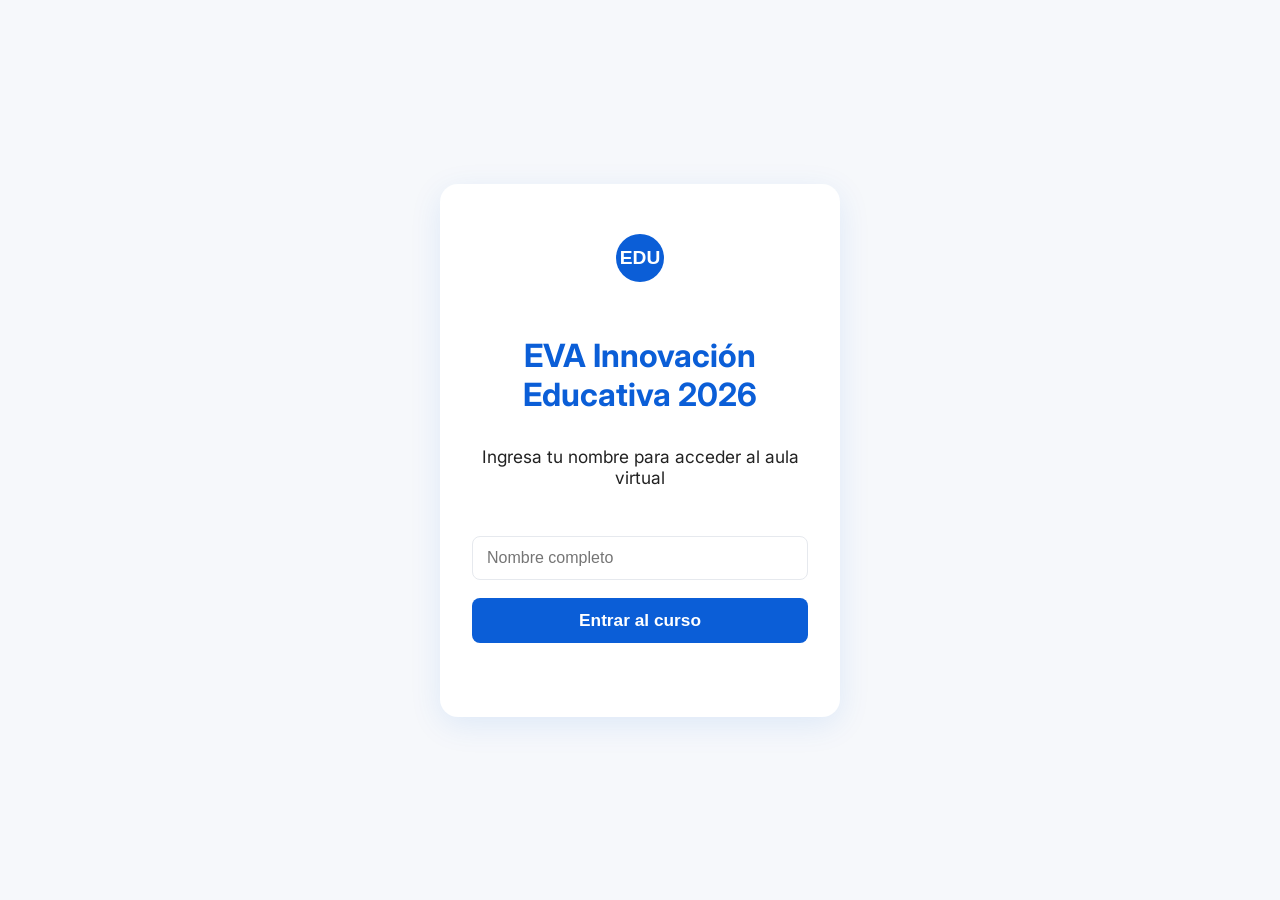
<file: index.html>
<!DOCTYPE html>
<html lang="es">

<head>

<meta charset="UTF-8">
<meta name="viewport" content="width=device-width,initial-scale=1">
<title>EVA Innovación Educativa 2026</title>
<link rel="icon" href="data:image/svg+xml,%3Csvg xmlns='http://www.w3.org/2000/svg' viewBox='0 0 100 100'%3E%3Crect width='100' height='100' fill='%230b5ed7'/%3E%3Ctext x='50' y='65' font-size='55' text-anchor='middle' fill='%23ffffff' font-family='Arial' font-weight='700'%3EE%3C/text%3E%3C/svg%3E">
<link rel="stylesheet" href="../Estilo-Css/style.css">
<link href="https://fonts.googleapis.com/css2?family=Inter:wght@300;400;600;700&display=swap" rel="stylesheet">
<script src="../Codigo Js/login.js" defer></script>

</head>


<body style="background:#f6f8fb;min-height:100vh;display:flex;align-items:center;justify-content:center;">
	<main style="width:100%;max-width:400px;margin:auto;background:#fff;border-radius:18px;box-shadow:0 8px 32px rgba(11,94,215,0.10);padding:38px 32px 32px 32px;display:flex;flex-direction:column;align-items:center;">
		<img src="../Images/educacion.svg" alt="Logo EVA" style="width:72px;margin-bottom:18px;">
		<h1 style="margin:0 0 8px 0;font-size:2rem;font-weight:700;color:#0b5ed7;text-align:center;">EVA Innovación Educativa 2026</h1>
		<p class="muted" style="margin:0 0 24px 0;text-align:center;font-size:1.08rem;">Ingresa tu nombre para acceder al aula virtual</p>
		<form onsubmit="login();return false;" style="width:100%">
			<div class="form-group" style="margin-bottom:18px;">
				<input id="usuario" name="usuario" type="text" placeholder="Nombre completo" aria-label="Nombre del estudiante" required style="width:100%;padding:12px 14px;font-size:1rem;border-radius:8px;border:1px solid #e6e9ee;">
			</div>
			<button type="submit" style="width:100%;background:#0b5ed7;color:#fff;font-weight:700;font-size:1.08rem;padding:12px 0;border-radius:8px;border:none;cursor:pointer;">Entrar al curso</button>
		</form>
		<div style="margin-top:18px;width:100%">
			<span class="muted" aria-live="polite" id="login-feedback"></span>
		</div>
	</main>
</body>

</html>
</file>
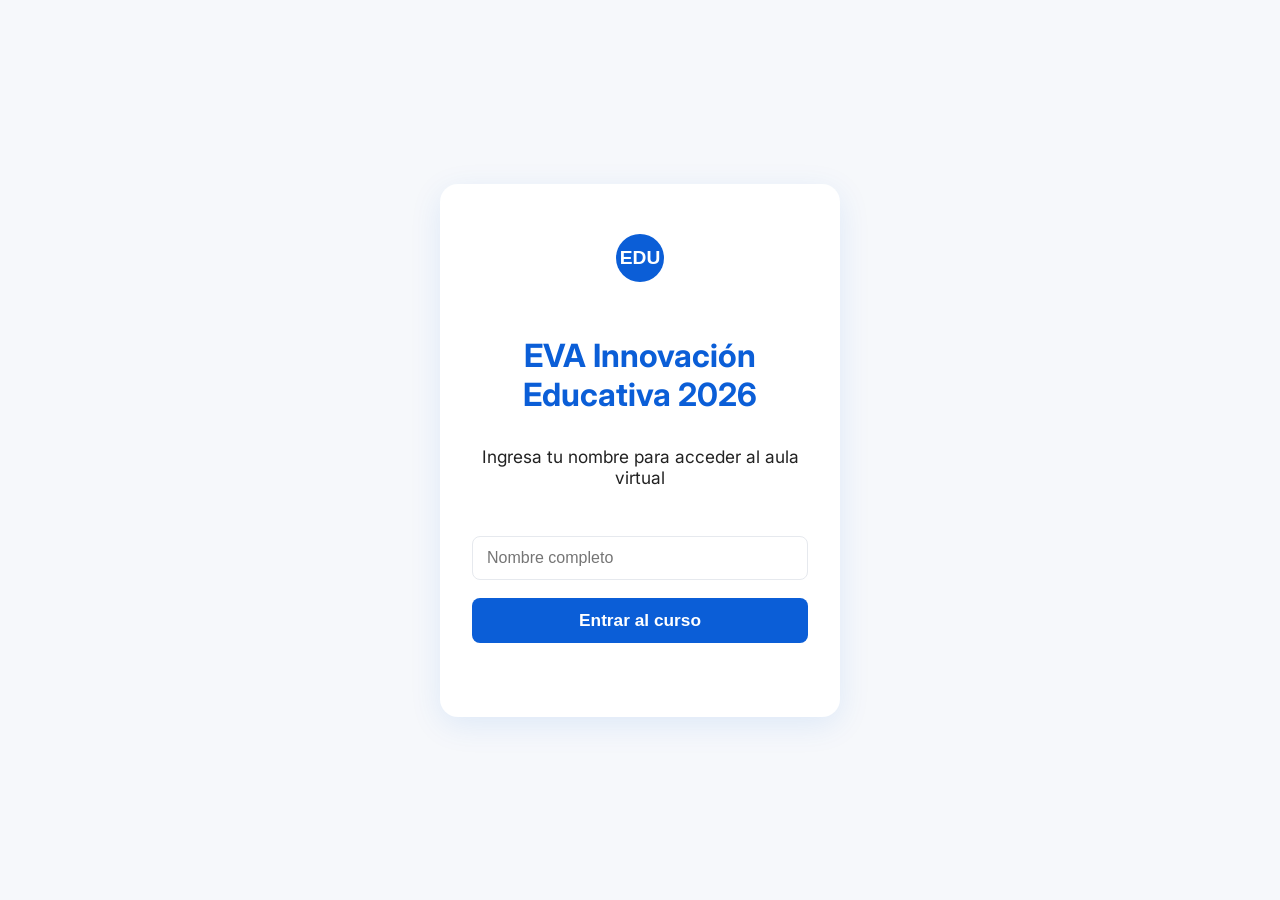
<file: actividades.html>
<!DOCTYPE html>
<html>

<head>

<meta charset="UTF-8">
<meta name="viewport" content="width=device-width,initial-scale=1">
<title>Actividades</title>
<link rel="icon" href="data:image/svg+xml,%3Csvg xmlns='http://www.w3.org/2000/svg' viewBox='0 0 100 100'%3E%3Crect width='100' height='100' fill='%230b5ed7'/%3E%3Ctext x='50' y='65' font-size='55' text-anchor='middle' fill='%23ffffff' font-family='Arial' font-weight='700'%3EE%3C/text%3E%3C/svg%3E">
<link rel="stylesheet" href="../Estilo-Css/style.css">
</head>

<body>
	<header>
		<h1>Actividades</h1>
	</header>
	<nav class="main-nav">
		<a href="dashboard.html">Inicio</a>
		<a href="recursos.html">Recursos</a>
		<a href="foro.html">Foro</a>
		<a href="evaluacion.html">Evaluación</a>
	</nav>

	<div class="container">
		<section class="card" aria-label="Actividades del curso">
			<div style="display:flex;gap:24px;flex-wrap:wrap;justify-content:center;margin-bottom:24px">
				<div class="activity-card" style="background:#fff;border-radius:12px;box-shadow:0 4px 16px rgba(16,24,40,0.08);padding:18px;width:260px;display:flex;flex-direction:column;align-items:center;transition:box-shadow .2s">
					<img src="../Images/inteligencia.svg" alt="IA" style="width:80px;border-radius:8px;margin-bottom:12px;">
					<h3 style="margin:0 0 8px 0;color:#0b5ed7;font-size:1.1rem">Ensayo breve</h3>
					<p style="font-size:0.95rem;color:#555;text-align:center">Redacta un ensayo de 300-400 palabras sobre el impacto de la inteligencia artificial en los procesos de enseñanza y aprendizaje. <span class="muted" style="font-size:0.92em">Incluye ejemplos prácticos.</span></p>
				</div>
				<div class="activity-card" style="background:#fff;border-radius:12px;box-shadow:0 4px 16px rgba(16,24,40,0.08);padding:18px;width:260px;display:flex;flex-direction:column;align-items:center;transition:box-shadow .2s">
					<img src="../Images/gamificacion.svg" alt="Innovación" style="width:80px;border-radius:8px;margin-bottom:12px;">
					<h3 style="margin:0 0 8px 0;color:#0b5ed7;font-size:1.1rem">Propuesta de innovación</h3>
					<p style="font-size:0.95rem;color:#555;text-align:center">Diseña una propuesta (máx. 1 página) que integre una herramienta tecnológica para mejorar la motivación o personalización en tu asignatura.</p>
				</div>
				<div class="activity-card" style="background:#fff;border-radius:12px;box-shadow:0 4px 16px rgba(16,24,40,0.08);padding:18px;width:260px;display:flex;flex-direction:column;align-items:center;transition:box-shadow .2s">
					<img src="../Images/vr.svg" alt="Debate" style="width:80px;border-radius:8px;margin-bottom:12px;">
					<h3 style="margin:0 0 8px 0;color:#0b5ed7;font-size:1.1rem">Debate</h3>
					<p style="font-size:0.95rem;color:#555;text-align:center">Organiza (o simula) un debate: <span class="muted" style="font-size:0.92em">¿La tecnología sustituirá la labor docente?</span> Presenta argumentos a favor y en contra.</p>
				</div>
			</div>
			<div style="margin-top:32px;padding:24px;background:#eef3ff;border-radius:12px;box-shadow:0 2px 8px #0b5ed7;">
				<h2 style="color:#0a3a6b">Actividades Interactivas</h2>
				<p>Participa en simulaciones, retos colaborativos y ejercicios multimedia para consolidar tus conocimientos.</p>
				<ul style="margin-bottom:18px">
					<li>Simulación de escenarios reales</li>
					<li>Resolución de problemas</li>
					<li>Retos colaborativos</li>
					<li>Video tutorial: <a href="https://www.youtube.com/watch?v=interactive-learning" target="_blank">Aprendizaje interactivo</a></li>
					<li>Descarga de material: <a href="../Images/guia_actividades.pdf" download>Guía de actividades PDF</a></li>
				</ul>
				<div style="margin-top:24px">
					<h3>Sube tu archivo de actividad</h3>
					<form id="uploadForm" enctype="multipart/form-data" aria-label="Subir archivo de actividad">
						<input type="file" id="activityFile" name="activityFile" accept=".pdf,.docx,.jpg,.png" style="margin-bottom:8px">
						<button type="button" onclick="alert('Archivo subido correctamente (simulado)')" style="background:#0b5ed7;color:#fff;padding:8px 18px;border:none;border-radius:8px;display:inline-flex;align-items:center;gap:6px"><span>⬆</span> Subir</button>
						<span class="muted" style="font-size:0.92em;margin-left:8px">Solo archivos PDF, DOCX, JPG o PNG.</span>
					</form>
				</div>
			</div>
		</section>
	</div>

	<footer class="main-footer">
		<div style="padding:18px 0;text-align:center;background:#0a3a6b;color:#fff;border-radius:0 0 12px 12px;margin-top:32px">
			<strong>EVA Innovación Educativa 2026</strong> &mdash; Proyecto académico<br>
			<span>Autor: Boyob | Fecha: Marzo 2026</span><br>
			<span>Contacto: <a href="mailto:soporte@eva2026.com" style="color:#ffdd57;text-decoration:underline">soporte@eva2026.com</a></span><br>
			<span>Consulta <a href="ayuda.html" style="color:#ffdd57;text-decoration:underline">Ayuda y soporte</a></span><br>
			<span style="font-size:0.9em;color:#eee">Todos los derechos reservados &copy; 2026</span>
		</div>
	</footer>
	<script src="../Codigo Js/session.js" defer></script>

	</body>
	</html>
</file>
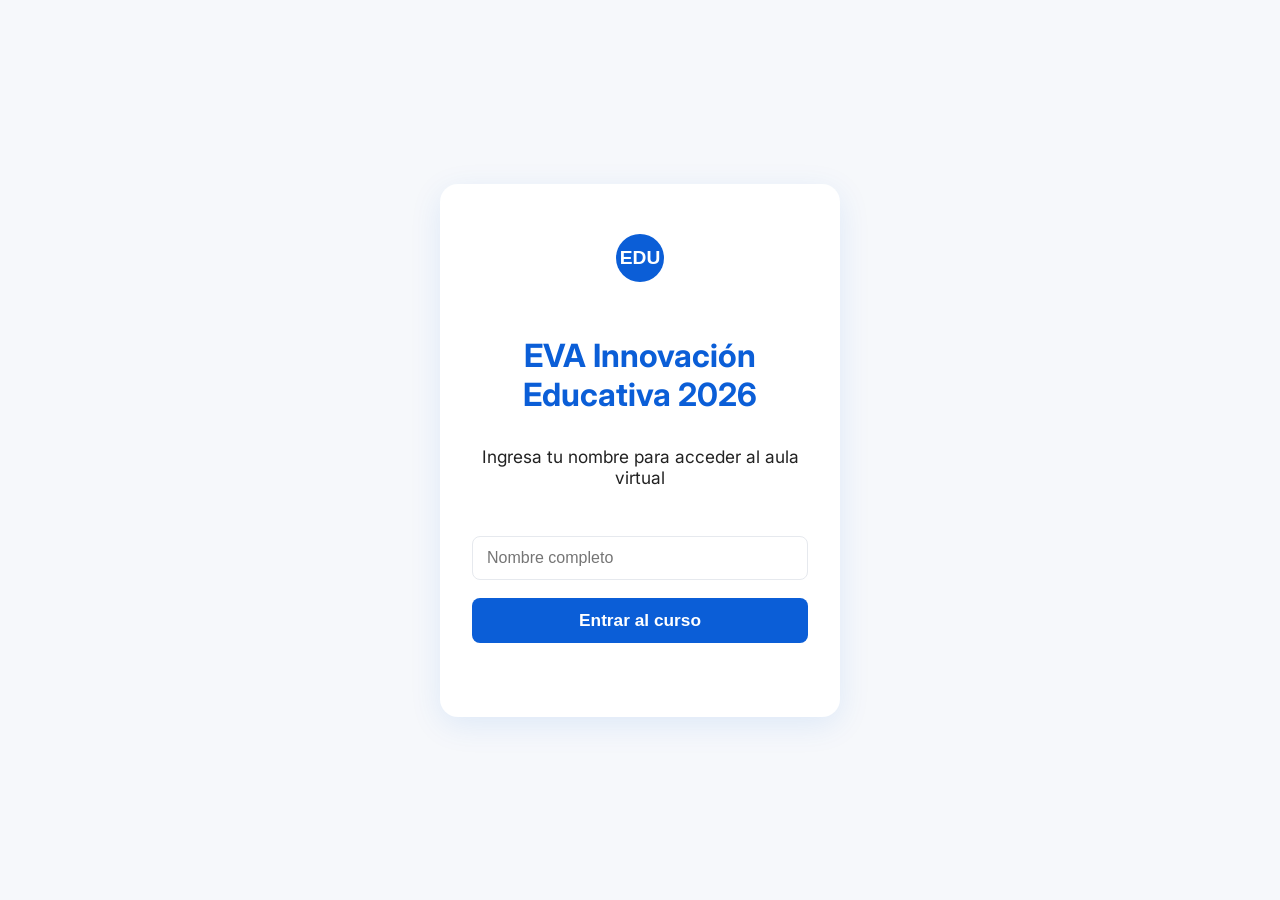
<file: ayuda.html>
<!DOCTYPE html>
<html>
<head>
<meta charset="UTF-8">
<meta name="viewport" content="width=device-width,initial-scale=1">
<title>Ayuda y Contacto</title>
<link rel="stylesheet" href="../Estilo-Css/style.css">
</head>
<body>
<header>
<h1>Ayuda y Contacto</h1>
</header>
<nav class="main-nav">
<a href="dashboard.html">Inicio</a>
<a href="recursos.html">Recursos</a>
<a href="actividades.html">Actividades</a>
<a href="foro.html">Foro</a>
<a href="evaluacion.html">Evaluación</a>
</nav>
<div class="container">
<section class="card" aria-label="Ayuda y contacto">
<h2>¿Necesitas ayuda?</h2>
<p>Consulta las preguntas frecuentes o envía tu consulta al equipo de soporte.</p>
<div style="display:flex;gap:24px;flex-wrap:wrap;justify-content:center;margin-bottom:24px">
	<div class="faq-card" style="background:#fff;border-radius:12px;box-shadow:0 4px 16px rgba(16,24,40,0.08);padding:18px;width:220px;display:flex;flex-direction:column;align-items:center;transition:box-shadow .2s">
		<span style="font-size:2em;color:#0b5ed7;margin-bottom:8px">❓</span>
		<strong>¿Cómo accedo a los cursos?</strong>
		<span class="muted" style="font-size:0.92em">Desde el panel principal selecciona el curso y haz clic en "Ver curso".</span>
	</div>
	<div class="faq-card" style="background:#fff;border-radius:12px;box-shadow:0 4px 16px rgba(16,24,40,0.08);padding:18px;width:220px;display:flex;flex-direction:column;align-items:center;transition:box-shadow .2s">
		<span style="font-size:2em;color:#0b5ed7;margin-bottom:8px">📄</span>
		<strong>¿Cómo obtengo mi certificado?</strong>
		<span class="muted" style="font-size:0.92em">Completa el curso y la evaluación final, luego descarga tu certificado.</span>
	</div>
	<div class="faq-card" style="background:#fff;border-radius:12px;box-shadow:0 4px 16px rgba(16,24,40,0.08);padding:18px;width:220px;display:flex;flex-direction:column;align-items:center;transition:box-shadow .2s">
		<span style="font-size:2em;color:#0b5ed7;margin-bottom:8px">💬</span>
		<strong>¿Cómo participo en el foro?</strong>
		<span class="muted" style="font-size:0.92em">Ingresa a la sección foro, escribe tu comentario y publícalo.</span>
	</div>
</div>
<h3>Contacto</h3>
<form aria-label="Formulario de contacto" autocomplete="on" style="margin-top:18px">
<label for="email">Correo electrónico</label>
<input type="email" id="email" name="email" placeholder="tu@email.com" required aria-required="true" style="width:100%;padding:12px;border-radius:8px;border:1px solid #e6e9ee;margin-bottom:8px">
<label for="mensaje">Mensaje</label>
<textarea id="mensaje" name="mensaje" rows="4" placeholder="Describe tu consulta" required aria-required="true" style="width:100%;padding:12px;border-radius:8px;border:1px solid #e6e9ee"></textarea>
<button type="submit" style="background:#0b5ed7;color:#fff;padding:8px 18px;border:none;border-radius:8px;display:inline-flex;align-items:center;gap:6px;margin-top:8px"><span>✉️</span> Enviar</button>
<div style="margin-top:12px">
	<span class="muted" aria-live="polite" id="ayuda-feedback"></span>
</div>
</form>
</section>
</div>
<script src="../Codigo Js/session.js" defer></script>
<footer class="main-footer">
	<div style="padding:18px 0;text-align:center;background:#0a3a6b;color:#fff;border-radius:0 0 12px 12px;margin-top:32px">
		<strong>EVA Innovación Educativa 2026</strong> &mdash; Proyecto académico<br>
		<span>Autor: Boyob | Fecha: Marzo 2026</span><br>
		<span>Contacto: <a href="mailto:soporte@eva2026.com" style="color:#ffdd57;text-decoration:underline">soporte@eva2026.com</a></span><br>
		<span>Consulta <a href="ayuda.html" style="color:#ffdd57;text-decoration:underline">Ayuda y soporte</a></span><br>
		<span style="font-size:0.9em;color:#eee">Todos los derechos reservados &copy; 2026</span>
	</div>
</footer>
</body>
</html>
</file>
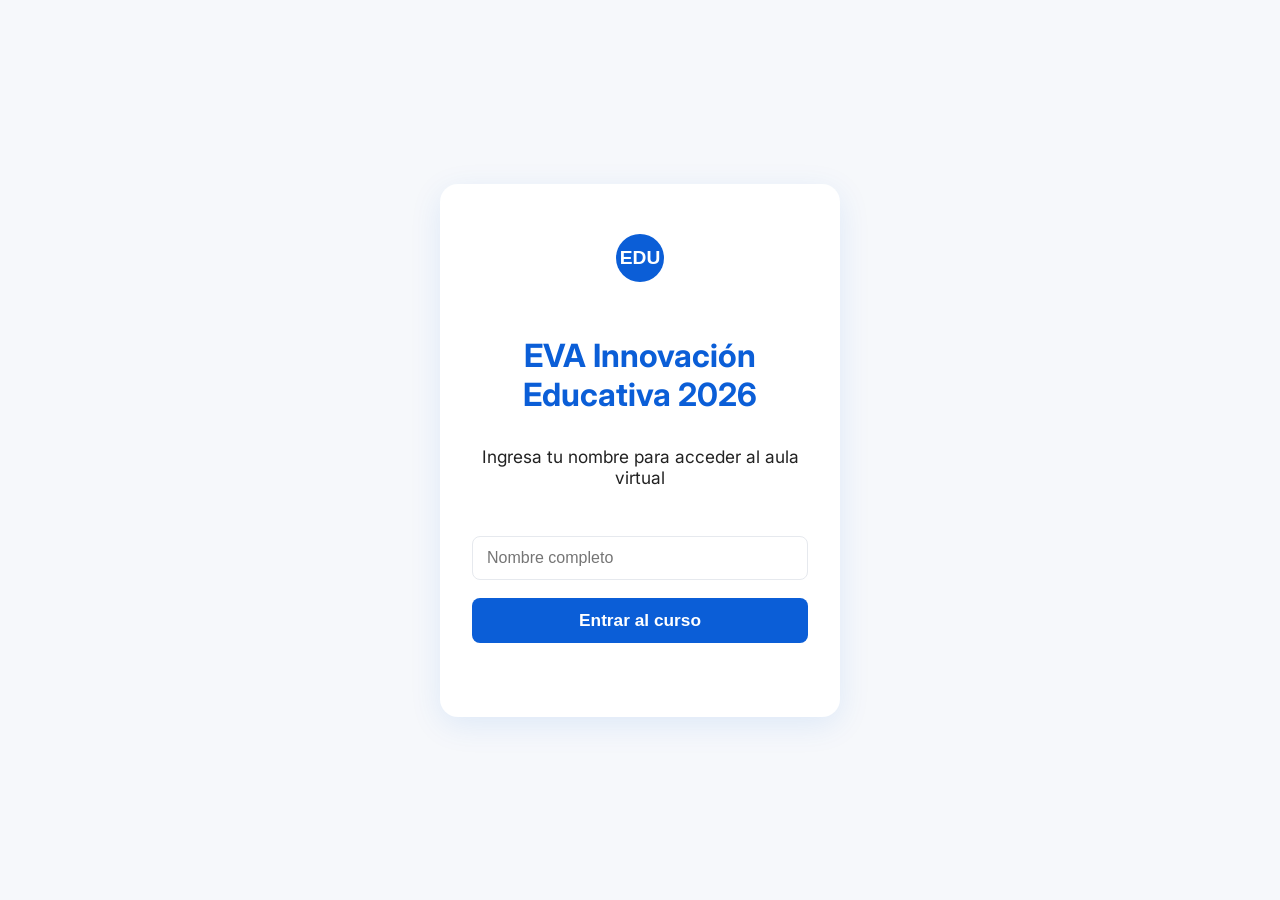
<file: bienvenida.html>
<!DOCTYPE html>
<html>

<head>
<meta charset="UTF-8">
</meta>
<meta name="viewport" content="width=device-width,initial-scale=1">
<title>Bienvenida</title>
<link rel="icon" href="data:image/svg+xml,%3Csvg xmlns='http://www.w3.org/2000/svg' viewBox='0 0 100 100'%3E%3Crect width='100' height='100' fill='%230b5ed7'/%3E%3Ctext x='50' y='65' font-size='55' text-anchor='middle' fill='%23ffffff' font-family='Arial' font-weight='700'%3EE%3C/text%3E%3C/svg%3E">
<link rel="stylesheet" href="../Estilo-Css/style.css">
</head>

<body>
	<header>
		<h1>Bienvenida al EVA</h1>
	</header>
	<nav class="main-nav">
		<a href="index.html">Inicio</a>
		<a href="recursos.html">Recursos</a>
		<a href="actividades.html">Actividades</a>
		<a href="foro.html">Foro</a>
		<a href="evaluacion.html">Evaluación</a>
	</nav>

	<div class="container">
				<section class="card" aria-label="Bienvenida al curso">
						<div style="display:flex;gap:24px;flex-wrap:wrap;justify-content:center;margin-bottom:24px">
								<div class="welcome-card" style="background:#fff;border-radius:12px;box-shadow:0 4px 16px rgba(16,24,40,0.08);padding:18px;width:220px;display:flex;flex-direction:column;align-items:center;transition:box-shadow .2s">
										<span style="font-size:2em;color:#0b5ed7;margin-bottom:8px">📈</span>
										<strong>Analizar tendencias educativas emergentes</strong>
								</div>
								<div class="welcome-card" style="background:#fff;border-radius:12px;box-shadow:0 4px 16px rgba(16,24,40,0.08);padding:18px;width:220px;display:flex;flex-direction:column;align-items:center;transition:box-shadow .2s">
										<span style="font-size:2em;color:#0b5ed7;margin-bottom:8px">💡</span>
										<strong>Comprender el impacto de la tecnología en la educación</strong>
								</div>
								<div class="welcome-card" style="background:#fff;border-radius:12px;box-shadow:0 4px 16px rgba(16,24,40,0.08);padding:18px;width:220px;display:flex;flex-direction:column;align-items:center;transition:box-shadow .2s">
										<span style="font-size:2em;color:#0b5ed7;margin-bottom:8px">🚀</span>
										<strong>Promover prácticas de aprendizaje innovador</strong>
								</div>
						</div>
						<h2>Instrucciones</h2>
						<p>Explora los recursos, realiza las actividades, participa activamente en el foro y completa la evaluación final para obtener tu certificado.</p>
						<div style="margin-top:24px;padding:24px;background:#eef3ff;border-radius:12px;box-shadow:0 2px 8px #0b5ed7;">
							<h3>Guía para nuevos usuarios</h3>
							<ul>
								<li><a href="dashboard.html">Accede a tu panel de cursos</a></li>
								<li><a href="recursos.html">Descubre recursos multimedia</a></li>
								<li><a href="actividades.html">Participa en actividades interactivas</a></li>
								<li><a href="ayuda.html">Solicita ayuda o soporte</a></li>
							</ul>
							<p>¿Nuevo en la plataforma? Mira el <a href="https://www.youtube.com/watch?v=eva-tutorial" target="_blank">video tutorial</a> para aprender a navegar y aprovechar todas las funciones.</p>
						</div>
				</section>
	</div>

	<script src="../Codigo Js/session.js" defer></script>

<footer class="main-footer">
	<div style="padding:18px 0;text-align:center;background:#0a3a6b;color:#fff;border-radius:0 0 12px 12px;margin-top:32px">
		<strong>EVA Innovación Educativa 2026</strong> &mdash; Proyecto académico<br>
		<span>Autor: Boyob | Fecha: Marzo 2026</span><br>
		<span>Contacto: <a href="mailto:soporte@eva2026.com" style="color:#ffdd57;text-decoration:underline">soporte@eva2026.com</a></span><br>
		<span>Consulta <a href="ayuda.html" style="color:#ffdd57;text-decoration:underline">Ayuda y soporte</a></span><br>
		<span style="font-size:0.9em;color:#eee">Todos los derechos reservados &copy; 2026</span>
	</div>
</footer>
</body>
</html>
</file>
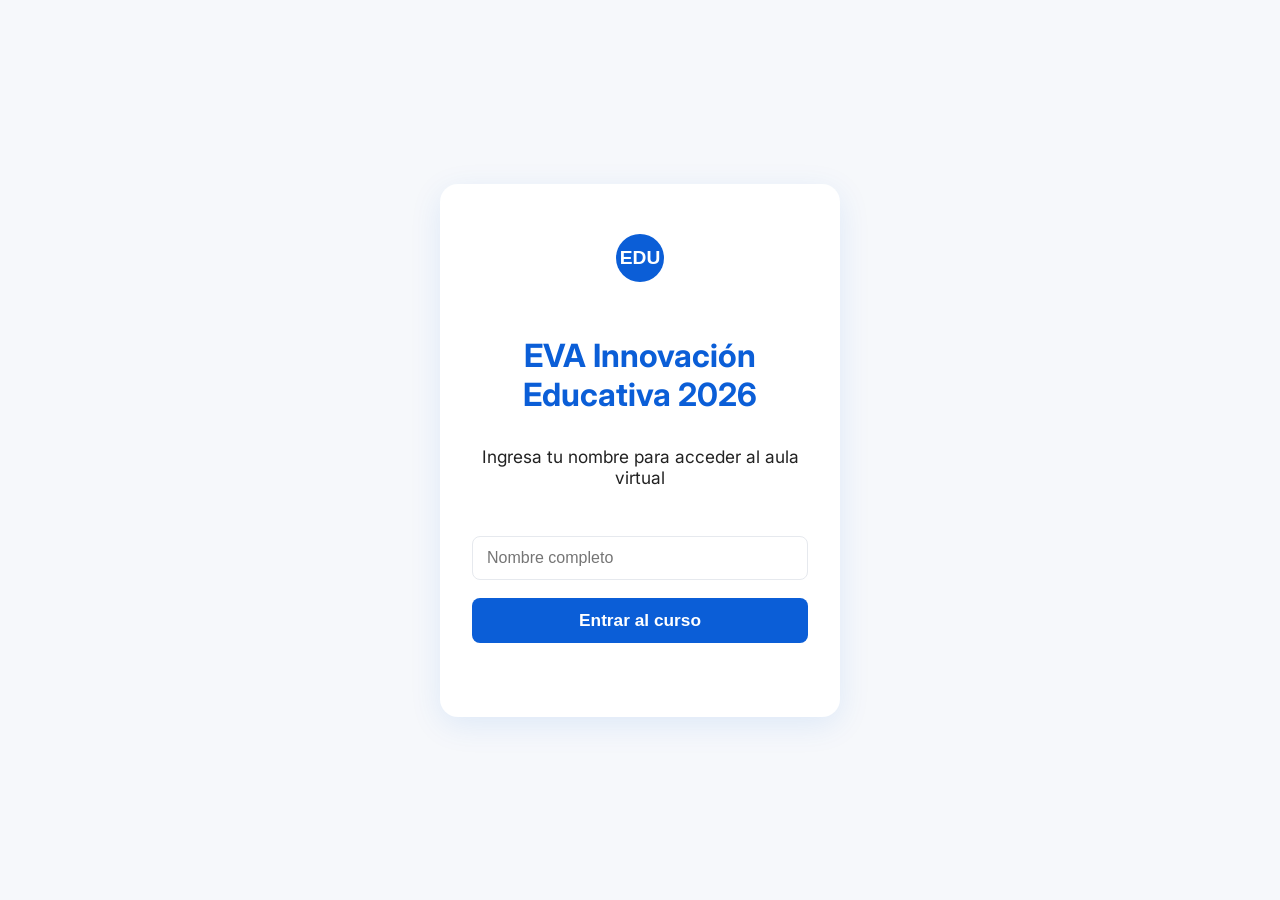
<file: certificado.html>
<!DOCTYPE html>
<html>

<head>

<meta charset="UTF-8">
<meta name="viewport" content="width=device-width,initial-scale=1">
<title>Certificado</title>
<link rel="stylesheet" href="../Estilo-Css/style.css">
</head>

<body>

		<div class="certificate" aria-label="Certificado de finalización">
				<img src="../Images/certificado.svg" alt="Logo EVA" class="logo" style="animation:fadeIn 1.2s">
				<h1 style="animation:fadeIn 1.2s">Certificado de Finalización</h1>
				<hr style="border:1px solid #0b5ed7;margin:18px 0;">
				<p>Se certifica que</p>
				<h2 id="nombre" style="font-size:1.5em;font-weight:700;color:#0b5ed7;animation:fadeIn 1.2s">—</h2>
				<p>ha completado satisfactoriamente el curso</p>
				<h3 style="color:#0a3a6b">Innovación Educativa 2026</h3>
				<p class="muted">Fecha: <span id="fecha"></span></p>
				<div style="margin-top:18px;display:flex;gap:12px;justify-content:center">
						<button id="download-btn" class="secondary" style="background:#0b5ed7;color:#fff;font-weight:700;font-size:1.08rem;padding:12px 24px;border-radius:8px;border:none;cursor:pointer;display:inline-flex;align-items:center;gap:6px"><span>⬇</span> Descargar certificado (PDF)</button>
				</div>
				<hr style="border:1px solid #0b5ed7;margin:18px 0;">
				<p style="font-size:0.95rem;color:#888;margin-top:12px">EVA Innovación Educativa | www.eva2026.com</p>
						<div style="margin-top:24px">
							<h3>¿Cómo usar tu certificado?</h3>
							<ul>
								<li>Inclúyelo en tu CV o portafolio profesional</li>
								<li>Compártelo en LinkedIn y redes sociales</li>
								<li>Preséntalo en procesos de selección o ascenso</li>
								<li>Solicita validación institucional si corresponde</li>
							</ul>
							<p>¿Necesitas ayuda? <a href="ayuda.html">Contacta soporte</a></p>
						</div>
				<style>
				@keyframes fadeIn {
						0% { opacity: 0; transform: translateY(24px); }
						100% { opacity: 1; transform: translateY(0); }
				}
				</style>
		</div>

	<script>
		document.getElementById('fecha').textContent = new Date().toLocaleDateString();
		document.addEventListener('DOMContentLoaded', function(){
			const dl = document.getElementById('download-btn');
			if (dl) dl.addEventListener('click', function(){ window.print(); });
		});
	</script>

	<footer class="main-footer">
		<div style="padding:18px 0;text-align:center;background:#0a3a6b;color:#fff;border-radius:0 0 12px 12px;margin-top:32px">
			<strong>EVA Innovación Educativa 2026</strong> &mdash; Proyecto académico<br />
			<span>Autor: Rossy Perez | Fecha: Marzo 2026</span><br />
			<span>Contacto: <a href="mailto:soporte@eva2026.com" style="color:#ffdd57;text-decoration:underline">soporte@eva2026.com</a></span><br />
			<span>Consulta <a href="ayuda.html" style="color:#ffdd57;text-decoration:underline">Ayuda y soporte</a></span><br />
			<span style="font-size:0.9em;color:#eee">Todos los derechos reservados &copy; 2026</span>
		</div>
	</footer>
	<script src="../Codigo Js/session.js" defer></script>

	</body>
	</html>
</file>
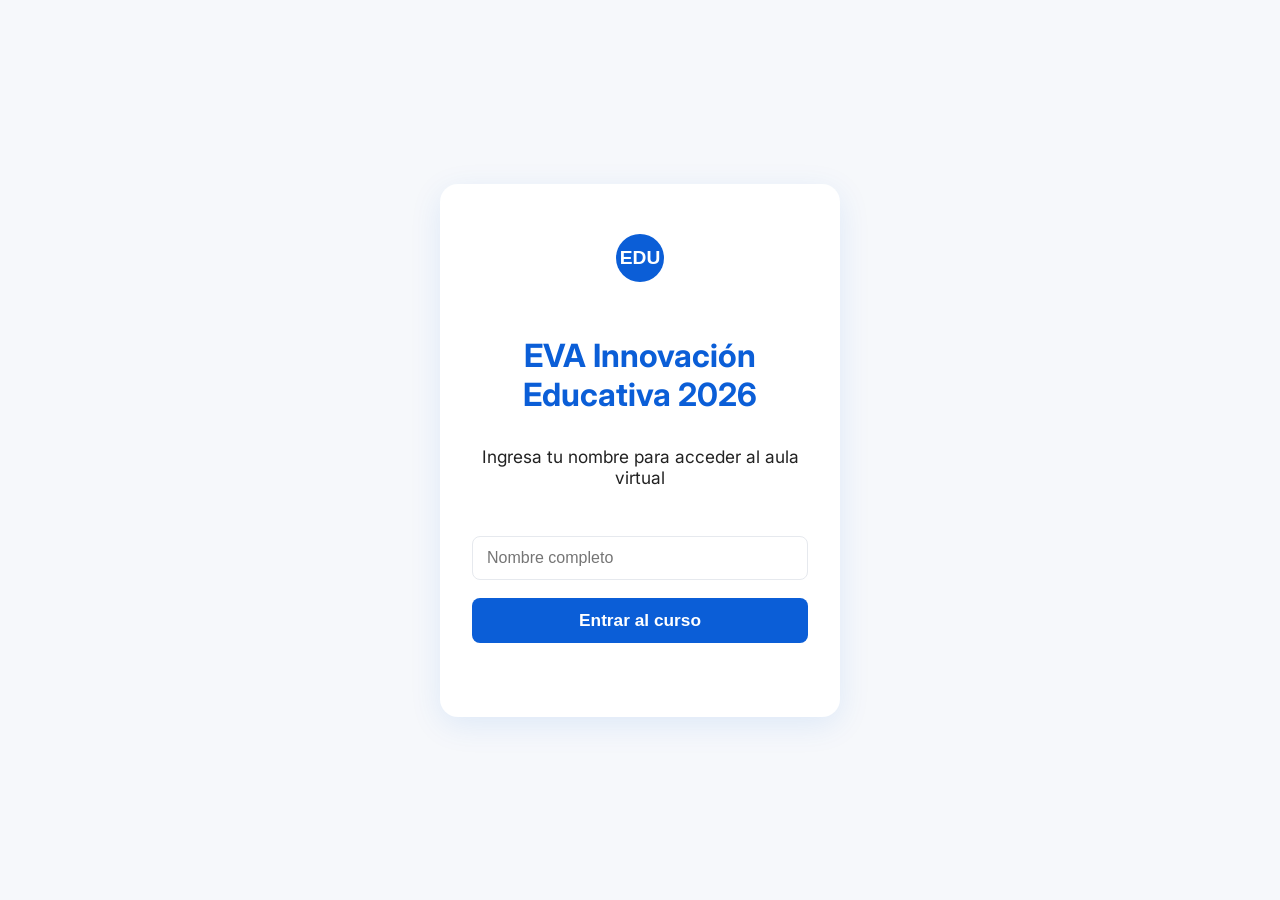
<file: dashboard.html>
<!DOCTYPE html>
<html>

<head>

<meta charset="UTF-8">
<meta name="viewport" content="width=device-width,initial-scale=1">
<title>Plataforma EVA Innovación Educativa 2026</title>
<link rel="icon" href="data:image/svg+xml,%3Csvg xmlns='http://www.w3.org/2000/svg' viewBox='0 0 100 100'%3E%3Crect width='100' height='100' fill='%230b5ed7'/%3E%3Ctext x='50' y='65' font-size='55' text-anchor='middle' fill='%23ffffff' font-family='Arial' font-weight='700'%3EE%3C/text%3E%3C/svg%3E">
<link rel="stylesheet" href="../Estilo-Css/style.css">
</head>

<body>
	<header>
		<h1>Plataforma EVA Innovación Educativa 2026</h1>
	</header>

	<nav class="main-nav">
		<a href="dashboard.html">Inicio</a>
		<a href="recursos.html">Recursos</a>
		<a href="actividades.html">Actividades</a>
		<a href="foro.html">Foro</a>
		<a href="evaluacion.html">Evaluación</a>
		<a href="ayuda.html">Ayuda</a>
	</nav>

	<div class="container">
		<div class="session-bar">
			<span>Bienvenido,</span><strong id="nombre"></strong>
			<button id="logout-btn">Salir</button>
		</div>

		<main>
			<section class="card" aria-label="Panel principal del curso">
				<h2>Bienvenido</h2>
				<img src="../Images/educacion.svg" alt="Educación" style="width:120px;border-radius:12px;margin-bottom:16px;box-shadow:0 2px 8px #0b5ed7;">
				<p class="muted">Accede a los recursos, completa las actividades y participa activamente en el foro.</p>
				<div style="margin:18px 0">
				  <label for="progreso" class="muted">Progreso del curso</label>
				  <progress id="progreso" value="60" max="100" style="width:100%;height:18px"></progress>
				  <span id="progreso-text" class="muted">60% completado</span>
				</div>
				<h3>Cursos disponibles</h3>
				<div class="dashboard-courses" style="display:flex;gap:24px;flex-wrap:wrap;justify-content:center;margin-bottom:24px">
					<div class="course-card" style="background:#fff;border-radius:12px;box-shadow:0 4px 16px rgba(16,24,40,0.08);padding:18px;width:220px;display:flex;flex-direction:column;align-items:center;transition:box-shadow .2s">
						<img src="../Images/inteligencia.svg" alt="Innovación Educativa" style="width:80px;height:80px;border-radius:50%;margin-bottom:12px;">
						<h4 style="margin:0 0 8px 0;color:#0b5ed7;font-size:1.1rem">Innovación Educativa 2026</h4>
						<p style="font-size:0.95rem;color:#555;text-align:center">Descubre tendencias, IA, gamificación y realidad virtual.</p>
						<a href="recursos.html" class="button" style="margin-top:12px;display:flex;align-items:center;gap:6px"><span>▶</span> Ver curso</a>
					</div>
					<div class="course-card" style="background:#fff;border-radius:12px;box-shadow:0 4px 16px rgba(16,24,40,0.08);padding:18px;width:220px;display:flex;flex-direction:column;align-items:center;transition:box-shadow .2s">
						<img src="../Images/vr.svg" alt="Tecnología en el aula" style="width:80px;height:80px;border-radius:50%;margin-bottom:12px;">
						<h4 style="margin:0 0 8px 0;color:#0b5ed7;font-size:1.1rem">Tecnología en el Aula</h4>
						<p style="font-size:0.95rem;color:#555;text-align:center">Herramientas digitales para docentes y estudiantes.</p>
						<a href="#" class="button secondary" style="margin-top:12px;display:flex;align-items:center;gap:6px"><span>⏳</span> Próximamente</a>
					</div>
					<div class="course-card" style="background:#fff;border-radius:12px;box-shadow:0 4px 16px rgba(16,24,40,0.08);padding:18px;width:220px;display:flex;flex-direction:column;align-items:center;transition:box-shadow .2s">
						<img src="../Images/gamificacion.svg" alt="Aprendizaje personalizado" style="width:80px;height:80px;border-radius:50%;margin-bottom:12px;">
						<h4 style="margin:0 0 8px 0;color:#0b5ed7;font-size:1.1rem">Aprendizaje Personalizado</h4>
						<p style="font-size:0.95rem;color:#555;text-align:center">Metodologías adaptativas y recursos interactivos.</p>
						<a href="#" class="button secondary" style="margin-top:12px;display:flex;align-items:center;gap:6px"><span>⏳</span> Próximamente</a>
					</div>
				</div>
				<div style="margin-top:32px">
				  <h3>Testimonios</h3>
				  <blockquote style="background:#eef3ff;padding:16px;border-radius:8px;margin-bottom:12px;display:flex;align-items:center;gap:12px"><span style="font-size:1.5em">💬</span> <span>“Este curso me ayudó a innovar en mi aula y motivar a mis estudiantes.”<br><span class="muted">— Ana, docente</span></span></blockquote>
				  <blockquote style="background:#eef3ff;padding:16px;border-radius:8px;display:flex;align-items:center;gap:12px"><span style="font-size:1.5em">💬</span> <span>“La plataforma es fácil de usar y el certificado es muy útil para mi CV.”<br><span class="muted">— Luis, estudiante</span></span></blockquote>
				</div>
				<div style="margin-top:32px">
				  <h3>Logros</h3>
				  <span style="display:inline-block;background:#ffdd57;color:#0b5ed7;padding:6px 18px;border-radius:18px;font-weight:600;margin-right:8px">🏅 Curso completado</span>
				  <span style="display:inline-block;background:#eef3ff;color:#0a3a6b;padding:6px 18px;border-radius:18px;font-weight:600">💬 Participación en foro</span>
				</div>
				<div style="margin-top:24px">
					<h3>Accesibilidad y ayuda</h3>
					<ul>
						<li>Usa el menú para navegar fácilmente</li>
						<li>Solicita ayuda en <a href="ayuda.html">Ayuda/Soporte</a></li>
						<li>Activa el modo alto contraste en configuración</li>
						<li>Consulta la <a href="bienvenida.html">Guía para nuevos usuarios</a></li>
					</ul>
					<p>¿Dudas sobre el uso? Mira el <a href="https://www.youtube.com/watch?v=eva-dashboard" target="_blank">video tutorial</a>.</p>
				</div>
			</section>
		</main>
		</div>
		<footer class="main-footer">
			<div style="padding:18px 0;text-align:center;background:#0a3a6b;color:#fff;border-radius:0 0 12px 12px;margin-top:32px">
				<strong>EVA Innovación Educativa 2026</strong> &mdash; Proyecto académico<br>
				<span>Autor: Boyob | Fecha: Marzo 2026</span><br>
				<span>Contacto: <a href="mailto:soporte@eva2026.com" style="color:#ffdd57;text-decoration:underline">soporte@eva2026.com</a></span><br>
				<span>Consulta <a href="ayuda.html" style="color:#ffdd57;text-decoration:underline">Ayuda y soporte</a></span><br>
				<span style="font-size:0.9em;color:#eee">Todos los derechos reservados &copy; 2026</span>
			</div>
		</footer>
		<script src="../Codigo Js/session.js" defer></script>
		</body>
		</html>
</file>
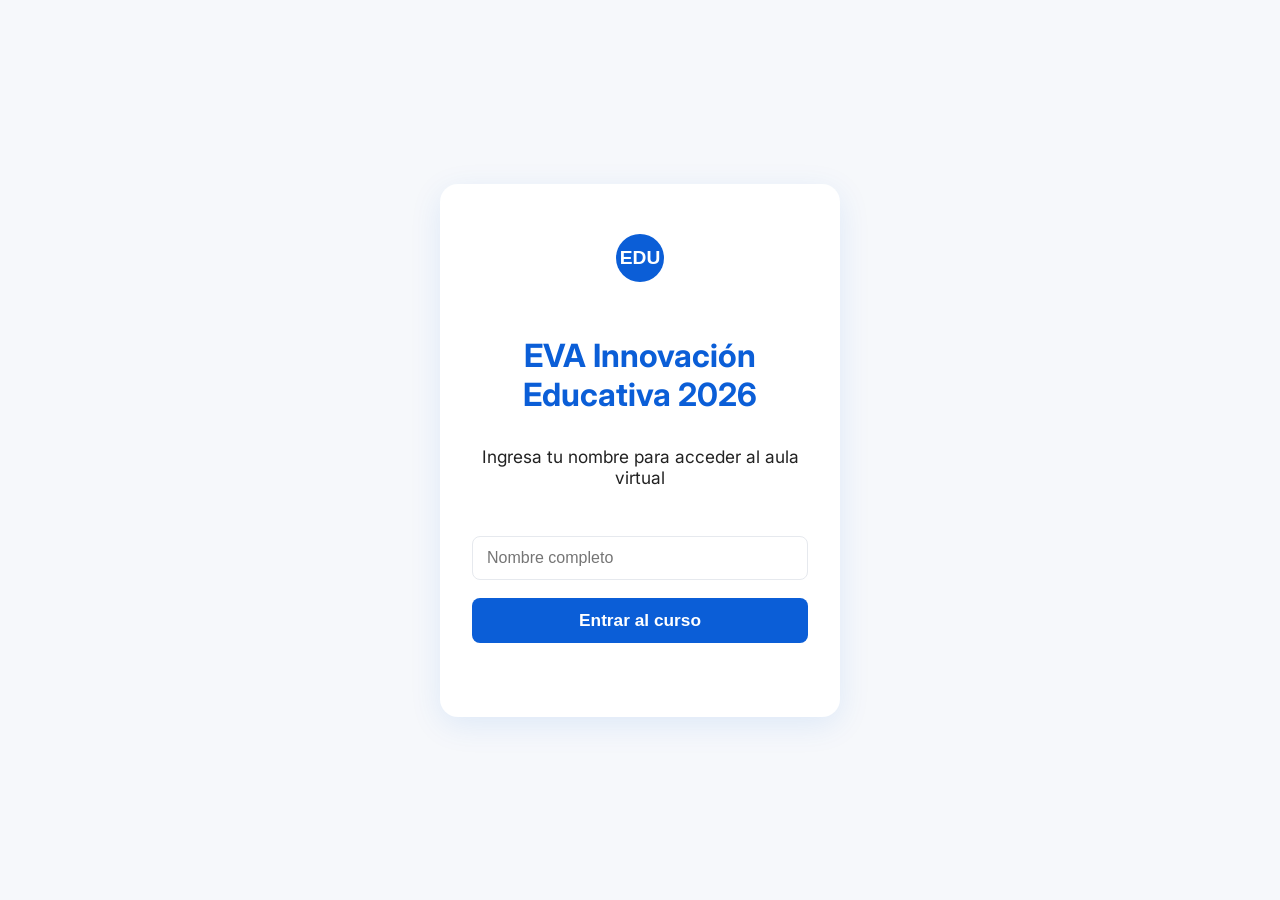
<file: evaluacion.html>
<!DOCTYPE html>
<html>

<head>

<meta charset="UTF-8">
<meta name="viewport" content="width=device-width,initial-scale=1">
<title>Evaluación</title>
<link rel="icon" href="data:image/svg+xml,%3Csvg xmlns='http://www.w3.org/2000/svg' viewBox='0 0 100 100'%3E%3Crect width='100' height='100' fill='%230b5ed7'/%3E%3Ctext x='50' y='65' font-size='55' text-anchor='middle' fill='%23ffffff' font-family='Arial' font-weight='700'%3EE%3C/text%3E%3C/svg%3E">
<link rel="stylesheet" href="../Estilo-Css/style.css">
</head>

<body>
	<header>
		<h1>Evaluación Final</h1>
	</header>
	<nav class="main-nav">
		<a href="dashboard.html">Inicio</a>
		<a href="recursos.html">Recursos</a>
		<a href="actividades.html">Actividades</a>
		<a href="foro.html">Foro</a>
	</nav>

	<div class="container">
		<section class="card" aria-label="Evaluación final">
			<img src="../Images/evaluacion.svg" alt="Evaluación" style="width:120px;border-radius:12px;margin-bottom:16px;box-shadow:0 2px 8px #0b5ed7;">
			<h3>Responde las siguientes preguntas</h3>
			<form id="quizForm">
				<div style="margin-top:24px;padding:18px;background:#eef3ff;border-radius:12px;box-shadow:0 2px 8px #0b5ed7;">
					<h3>Retroalimentación avanzada</h3>
					<ul>
						<li>Recibe comentarios personalizados según tu desempeño</li>
						<li>Revisa tus respuestas correctas e incorrectas</li>
						<li>Consulta recursos recomendados para mejorar</li>
						<li>Solicita ayuda en <a href="ayuda.html">Ayuda/Soporte</a></li>
					</ul>
					<p>¿Dudas sobre la evaluación? Mira el <a href="https://www.youtube.com/watch?v=eva-feedback" target="_blank">video de retroalimentación</a>.</p>
				</div>
				<div class="form-group" style="margin-top:18px">
					<p>1. ¿Qué es la gamificación en educación?</p>
					<label><input type="radio" name="p1" value="1"> Integrar mecánicas de juego para motivar</label><br>
					<label><input type="radio" name="p1" value="0"> Reemplazar contenido académico por videojuegos</label>
				</div>
				<div class="form-group">
					<p>2. ¿Qué permite la IA educativa?</p>
					<label><input type="radio" name="p2" value="1"> Personalizar el aprendizaje según el estudiante</label><br>
					<label><input type="radio" name="p2" value="0"> Eliminar la necesidad de docentes</label>
				</div>
				<div class="form-group">
					<p>3. ¿Cuál es una ventaja de la realidad virtual en educación?</p>
					<label><input type="radio" name="p3" value="1"> Crear experiencias inmersivas seguras</label><br>
					<label><input type="radio" name="p3" value="0"> Aumentar el número de exámenes escritos</label>
				</div>
				<div style="display:flex;justify-content:flex-end;gap:12px">
					<button type="button" onclick="calcular()" style="background:#0b5ed7;color:#fff;padding:8px 18px;border:none;border-radius:8px;display:inline-flex;align-items:center;gap:6px"><span>✅</span> Enviar</button>
				</div>
			</form>
			<p id="resultado" style="margin-top:18px"></p>
		</section>
	</div>

	<script src="../Codigo Js/quiz.js" defer></script>
	<script src="../Codigo Js/session.js" defer></script>
<footer class="main-footer">
	<div style="padding:18px 0;text-align:center;background:#0a3a6b;color:#fff;border-radius:0 0 12px 12px;margin-top:32px">
		<strong>EVA Innovación Educativa 2026</strong> &mdash; Proyecto académico<br>
		<span>Autor: Boyob | Fecha: Marzo 2026</span><br>
		<span>Contacto: <a href="mailto:soporte@eva2026.com" style="color:#ffdd57;text-decoration:underline">soporte@eva2026.com</a></span><br>
		<span>Consulta <a href="ayuda.html" style="color:#ffdd57;text-decoration:underline">Ayuda y soporte</a></span><br>
		<span style="font-size:0.9em;color:#eee">Todos los derechos reservados &copy; 2026</span>
	</div>
</footer>
</body>
</html>
</file>
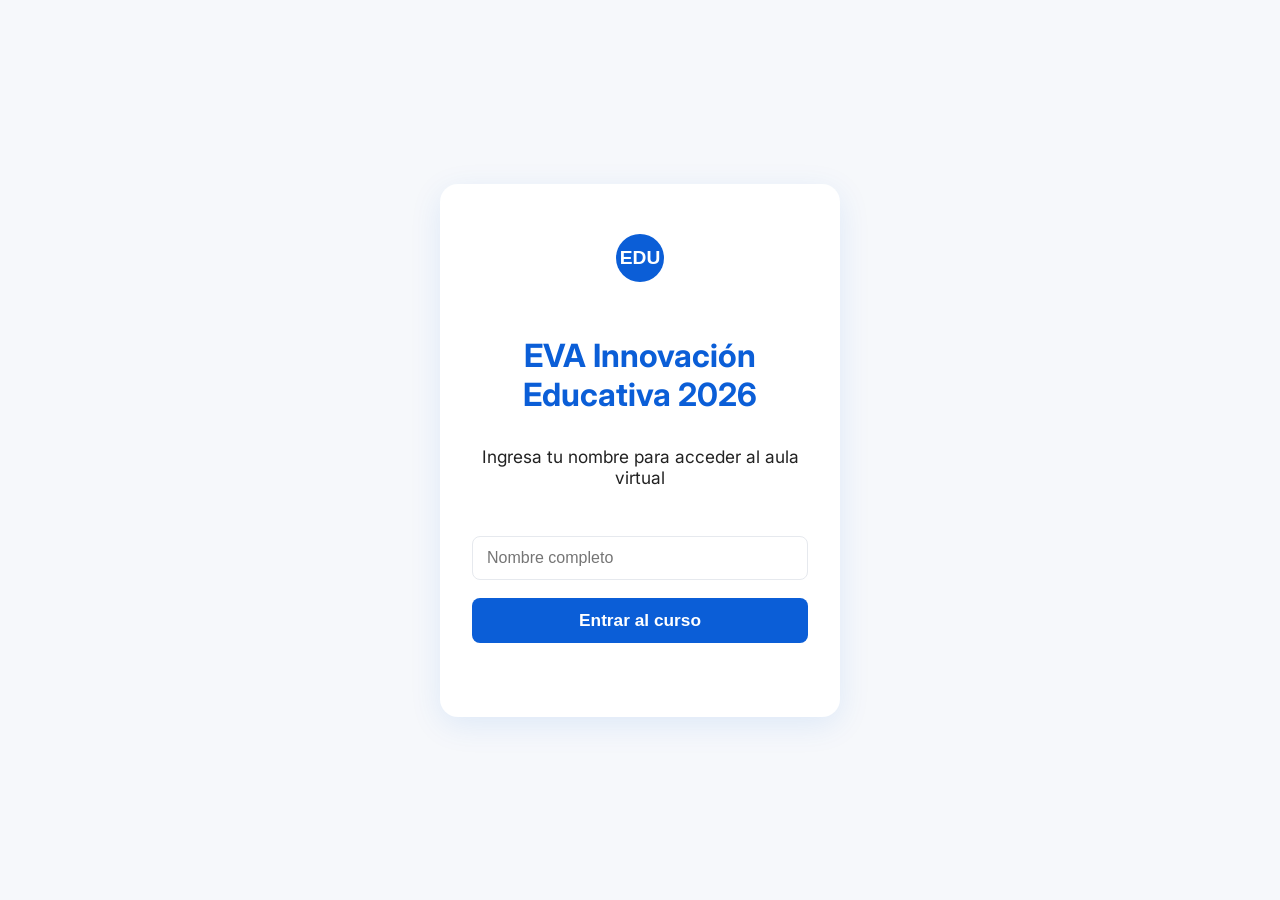
<file: foro.html>
<!DOCTYPE html>
<html>

<head>

<meta charset="UTF-8">
<meta name="viewport" content="width=device-width,initial-scale=1">
<title>Foro</title>
<link rel="icon" href="data:image/svg+xml,%3Csvg xmlns='http://www.w3.org/2000/svg' viewBox='0 0 100 100'%3E%3Crect width='100' height='100' fill='%230b5ed7'/%3E%3Ctext x='50' y='65' font-size='55' text-anchor='middle' fill='%23ffffff' font-family='Arial' font-weight='700'%3EE%3C/text%3E%3C/svg%3E">
<link rel="stylesheet" href="../Estilo-Css/style.css">
</head>

<body>
	<header>
		<h1>Foro de Discusión</h1>
	</header>
	<nav class="main-nav">
		<a href="dashboard.html">Inicio</a>
		<a href="recursos.html">Recursos</a>
		<a href="actividades.html">Actividades</a>
		<a href="evaluacion.html">Evaluación</a>
	</nav>

	<div class="container">
		<section class="card" aria-label="Foro de discusión">
			<img src="../Images/foro.svg" alt="Foro" style="width:120px;border-radius:12px;margin-bottom:16px;box-shadow:0 2px 8px #0b5ed7;">
			<h2>Participa en el foro</h2>
			<p class="muted">Comparte tus ideas, dudas y experiencias. Tu nombre será visible para otros participantes.</p>
			<div class="form-group" style="margin-bottom:18px">
				<label for="comentario" class="muted">Escribe tu comentario</label>
				<textarea id="comentario" rows="4" placeholder="Escribe aquí tu aporte..." aria-label="Comentario" style="width:100%;padding:12px;border-radius:8px;border:1px solid #e6e9ee"></textarea>
			</div>
			<div style="display:flex;justify-content:flex-end;gap:12px;margin-bottom:12px">
				<button onclick="publicar()" style="background:#0b5ed7;color:#fff;padding:8px 18px;border:none;border-radius:8px;display:inline-flex;align-items:center;gap:6px"><span>💬</span> Publicar</button>
			</div>
			<ul id="lista" class="forum-list" aria-label="Lista de comentarios" style="margin-bottom:24px"></ul>
			<div style="margin-top:24px;padding:18px;background:#eef3ff;border-radius:12px;box-shadow:0 2px 8px #0b5ed7;">
				<h3>Consejos para participar</h3>
				<ul>
					<li>Respeta las opiniones de los demás</li>
					<li>Contribuye con ideas constructivas</li>
					<li>Consulta recursos antes de preguntar</li>
					<li>Solicita ayuda en <a href="ayuda.html">Ayuda/Soporte</a></li>
				</ul>
				<p>¿Nuevo en el foro? Mira el <a href="https://www.youtube.com/watch?v=eva-foro" target="_blank">video guía</a>.</p>
			</div>
		</section>
	</div>

	<script src="../Codigo Js/foro.js" defer></script>
	<script src="../Codigo Js/session.js" defer></script>
<footer class="main-footer">
	<div style="padding:18px 0;text-align:center;background:#0a3a6b;color:#fff;border-radius:0 0 12px 12px;margin-top:32px">
		<strong>EVA Innovación Educativa 2026</strong> &mdash; Proyecto académico<br>
		<span>Autor: Boyob | Fecha: Marzo 2026</span><br>
		<span>Contacto: <a href="mailto:soporte@eva2026.com" style="color:#ffdd57;text-decoration:underline">soporte@eva2026.com</a></span><br>
		<span>Consulta <a href="ayuda.html" style="color:#ffdd57;text-decoration:underline">Ayuda y soporte</a></span><br>
		<span style="font-size:0.9em;color:#eee">Todos los derechos reservados &copy; 2026</span>
	</div>
</footer>
</body>
</html>
</file>
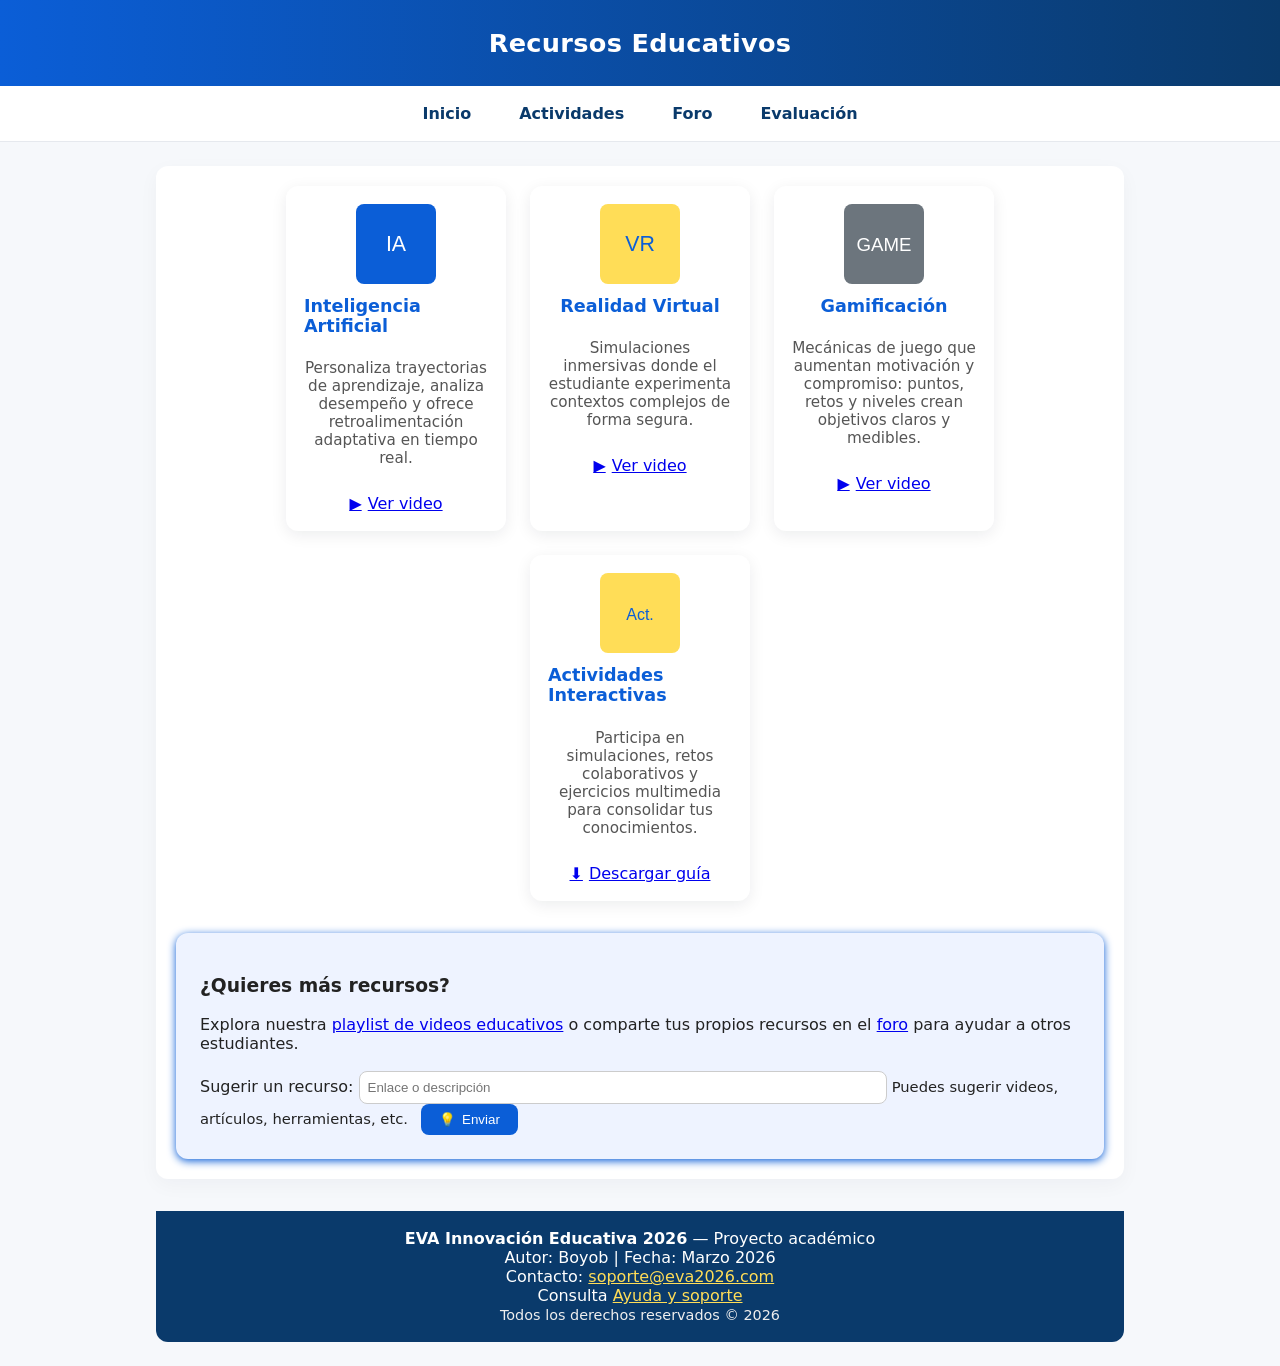
<file: recursos.html>
<!DOCTYPE html>
<html>

<head>

<meta charset="UTF-8">
<meta name="viewport" content="width=device-width,initial-scale=1">
<title>Recursos</title>
<link rel="icon" href="data:image/svg+xml,%3Csvg xmlns='http://www.w3.org/2000/svg' viewBox='0 0 100 100'%3E%3Crect width='100' height='100' fill='%230b5ed7'/%3E%3Ctext x='50' y='65' font-size='55' text-anchor='middle' fill='%23ffffff' font-family='Arial' font-weight='700'%3EE%3C/text%3E%3C/svg%3E">
<link rel="stylesheet" href="../Estilo-Css/style.css">
</head>
<body>
	<header>
		<h1>Recursos Educativos</h1>
	</header>
	<nav class="main-nav">
		<a href="dashboard.html">Inicio</a>
		<a href="actividades.html">Actividades</a>
		<a href="foro.html">Foro</a>
		<a href="evaluacion.html">Evaluación</a>
	</nav>

	<div class="container">
		<main>
			<section class="card" aria-label="Galería de recursos">
				<div style="display:flex;gap:24px;flex-wrap:wrap;justify-content:center;margin-bottom:24px">
					<div class="resource-card" style="background:#fff;border-radius:12px;box-shadow:0 4px 16px rgba(16,24,40,0.08);padding:18px;width:220px;display:flex;flex-direction:column;align-items:center;transition:box-shadow .2s">
						<img src="../Images/inteligencia.svg" alt="IA" style="width:80px;border-radius:8px;margin-bottom:12px;">
						<h3 style="margin:0 0 8px 0;color:#0b5ed7;font-size:1.1rem">Inteligencia Artificial</h3>
						<p style="font-size:0.95rem;color:#555;text-align:center">Personaliza trayectorias de aprendizaje, analiza desempeño y ofrece retroalimentación adaptativa en tiempo real.</p>
						<a href="https://www.youtube.com/watch?v=8lMIdrlIWOQ" target="_blank" class="button" style="margin-top:12px;display:flex;align-items:center;gap:6px"><span>▶</span> Ver video</a>
					</div>
					<div class="resource-card" style="background:#fff;border-radius:12px;box-shadow:0 4px 16px rgba(16,24,40,0.08);padding:18px;width:220px;display:flex;flex-direction:column;align-items:center;transition:box-shadow .2s">
						<img src="../Images/vr.svg" alt="VR" style="width:80px;border-radius:8px;margin-bottom:12px;">
						<h3 style="margin:0 0 8px 0;color:#0b5ed7;font-size:1.1rem">Realidad Virtual</h3>
						<p style="font-size:0.95rem;color:#555;text-align:center">Simulaciones inmersivas donde el estudiante experimenta contextos complejos de forma segura.</p>
						<a href="https://youtu.be/IzAuGa7YKeU?si=xJCV7KBxzfqApeca" target="_blank" class="button" style="margin-top:12px;display:flex;align-items:center;gap:6px"><span>▶</span> Ver video</a>
					</div>
					<div class="resource-card" style="background:#fff;border-radius:12px;box-shadow:0 4px 16px rgba(16,24,40,0.08);padding:18px;width:220px;display:flex;flex-direction:column;align-items:center;transition:box-shadow .2s">
						<img src="../Images/gamificacion.svg" alt="Gamificación" style="width:80px;border-radius:8px;margin-bottom:12px;">
						<h3 style="margin:0 0 8px 0;color:#0b5ed7;font-size:1.1rem">Gamificación</h3>
						<p style="font-size:0.95rem;color:#555;text-align:center">Mecánicas de juego que aumentan motivación y compromiso: puntos, retos y niveles crean objetivos claros y medibles.</p>
						<a href="https://youtu.be/BqGj_XyKE_g?si=RhqidRsQlYWHLipZ" target="_blank" class="button" style="margin-top:12px;display:flex;align-items:center;gap:6px"><span>▶</span> Ver video</a>
					</div>
					<div class="resource-card" style="background:#fff;border-radius:12px;box-shadow:0 4px 16px rgba(16,24,40,0.08);padding:18px;width:220px;display:flex;flex-direction:column;align-items:center;transition:box-shadow .2s">
						<img src="../Images/actividades.svg" alt="Actividades" style="width:80px;border-radius:8px;margin-bottom:12px;">
						<h3 style="margin:0 0 8px 0;color:#0b5ed7;font-size:1.1rem">Actividades Interactivas</h3>
						<p style="font-size:0.95rem;color:#555;text-align:center">Participa en simulaciones, retos colaborativos y ejercicios multimedia para consolidar tus conocimientos.</p>
						<a href="../Images/guia_actividades.pdf" download class="button" style="margin-top:12px;display:flex;align-items:center;gap:6px"><span>⬇</span> Descargar guía</a>
					</div>
				</div>
				<div style="margin-top:32px;padding:24px;background:#eef3ff;border-radius:12px;box-shadow:0 2px 8px #0b5ed7;">
					<h3>¿Quieres más recursos?</h3>
					<p>Explora nuestra <a href="https://www.youtube.com/playlist?list=PLeducacion" target="_blank">playlist de videos educativos</a> o comparte tus propios recursos en el <a href="foro.html">foro</a> para ayudar a otros estudiantes.</p>
					<form style="margin-top:18px" aria-label="Sugerir recurso">
						<label for="sugerencia">Sugerir un recurso:</label>
						<input type="text" id="sugerencia" name="sugerencia" placeholder="Enlace o descripción" style="width:60%;padding:8px;border-radius:8px;border:1px solid #ccc" aria-describedby="sugerencia-help">
						<span id="sugerencia-help" class="muted" style="font-size:0.92em">Puedes sugerir videos, artículos, herramientas, etc.</span>
						<button type="button" onclick="alert('¡Gracias por tu sugerencia!')" style="margin-left:8px;background:#0b5ed7;color:#fff;padding:8px 18px;border:none;border-radius:8px;display:inline-flex;align-items:center;gap:6px"><span>💡</span> Enviar</button>
					</form>
				</div>
			</section>
		</main>
		
				<footer class="main-footer">
					<div style="padding:18px 0;text-align:center;background:#0a3a6b;color:#fff;border-radius:0 0 12px 12px;margin-top:32px">
						<strong>EVA Innovación Educativa 2026</strong> &mdash; Proyecto académico
						<br>
						<span>Autor: Boyob | Fecha: Marzo 2026</span>
						<br>
						<span>Contacto: <a href="mailto:soporte@eva2026.com" style="color:#ffdd57;text-decoration:underline">soporte@eva2026.com</a></span>
						<br>
						<span>Consulta <a href="ayuda.html" style="color:#ffdd57;text-decoration:underline">Ayuda y soporte</a></span>
						<br>
						<span style="font-size:0.9em;color:#eee">Todos los derechos reservados &copy; 2026</span>
					</div>
				</footer>
			</div>
		</body>
</file>
<file: Estilo-Css/style.css>
:root{
	--primary:#0b5ed7;
	--dark:#0a3a6b;
	--muted:#6c757d;
	--bg:#f6f8fb;
	--card:#ffffff;
	--accent:#ffdd57;
}
*{box-sizing:border-box}
/* llave extra eliminada */

body{
	font-family: 'Inter', system-ui, -apple-system, 'Segoe UI', Roboto, Arial;
	background:var(--bg);
	color:#222;
	margin:0;
	-webkit-font-smoothing:antialiased;
}

.container{max-width:1000px;margin:24px auto;padding:0 16px}

header{
	background:linear-gradient(90deg,var(--primary),var(--dark));
	color:white;
	padding:28px 0;
	text-align:center;
	box-shadow:0 4px 14px rgba(11,78,215,0.12);
}

header h1{margin:0;font-size:1.6rem;letter-spacing:0.3px}

nav.main-nav{display:flex;justify-content:center;background:#fff;padding:10px 0;border-bottom:1px solid #e6e9ee}
nav.main-nav a{color:var(--dark);margin:0 12px;text-decoration:none;padding:8px 12px;border-radius:6px;font-weight:600}
nav.main-nav a:hover{background:#f1f5fb}

	nav.main-nav a:focus{background:#ffdd57;color:#0a3a6b;outline:2px solid #0b5ed7}
main{display:flex;gap:24px;align-items:flex-start}

section.card{background:var(--card);padding:20px;border-radius:12px;box-shadow:0 6px 20px rgba(16,24,40,0.04);flex:1}

.login-body{
	section.card:focus-within{box-shadow:0 0 0 3px #0b5ed7}
	display:flex;
	justify-content:center;
	align-items:center;
	height:86vh;
	background:linear-gradient(135deg,#0b5ed7 0%,#ffdd57 100%);
	background-image: url('../Images/login-bg.svg'), linear-gradient(135deg,#0b5ed7 0%,#ffdd57 100%);
	background-size: cover;
	background-position: center;
}
.login-box{
	background:rgba(255,255,255,0.95);
	padding:36px;
	border-radius:18px;
	box-shadow:0 10px 30px rgba(16,24,40,0.12);
	width:100%;
	max-width:420px;
	border:3px solid #ffdd57;
}
.login-box h1:focus {
	outline: none;
}
.dashboard-courses{
	display:grid;
	grid-template-columns:repeat(auto-fit,minmax(220px,1fr));
	/* Elimina duplicados y asegura consistencia visual */
	background:var(--card);
	border-radius:12px;
	box-shadow:0 4px 16px rgba(16,24,40,0.08);
	padding:18px;
	display:flex;
	flex-direction:column;
	align-items:center;
	text-align:center;
}
.course-card img{
	width:80px;
	height:80px;
	object-fit:cover;
	border-radius:50%;
	margin-bottom:12px;
}
.certificate{
.certificate h2{
	margin:18px 0 6px;
	font-size:1.4rem;
	color:#222;
}
.certificate .logo{
	position:absolute;
	top:24px;
	right:24px;
	width:60px;
	height:60px;
}
.form-group{margin:12px 0}
input[type="text"],textarea{width:100%;padding:12px;border:1px solid #e6e9ee;border-radius:8px;font-size:0.95rem}
button{background:var(--primary);color:white;border:none;padding:10px 16px;border-radius:8px;font-weight:700;cursor:pointer}
button.secondary{background:#eef3ff;color:var(--dark)}

.session-bar{display:flex;align-items:center;gap:12px;justify-content:flex-end;padding:8px 16px;background:#fff;border-bottom:1px solid #eef2f7}
.session-bar strong{margin-left:6px}

ul.forum-list{list-style:none;padding:0;margin:0}
ul.forum-list li{padding:12px;border-bottom:1px solid #f1f5f9}
.post-meta{font-size:0.85rem;color:var(--muted);margin-bottom:6px}

.certificate{max-width:780px;margin:40px auto;padding:36px;border:8px solid #f8f9fb;background:linear-gradient(180deg,#fff,#fbfdff);text-align:center;border-radius:8px}

@media(max-width:800px){
	main{flex-direction:column}
	.session-bar{justify-content:center}
}

/* small helpers */
.muted{color:var(--muted)}
}
</file>
